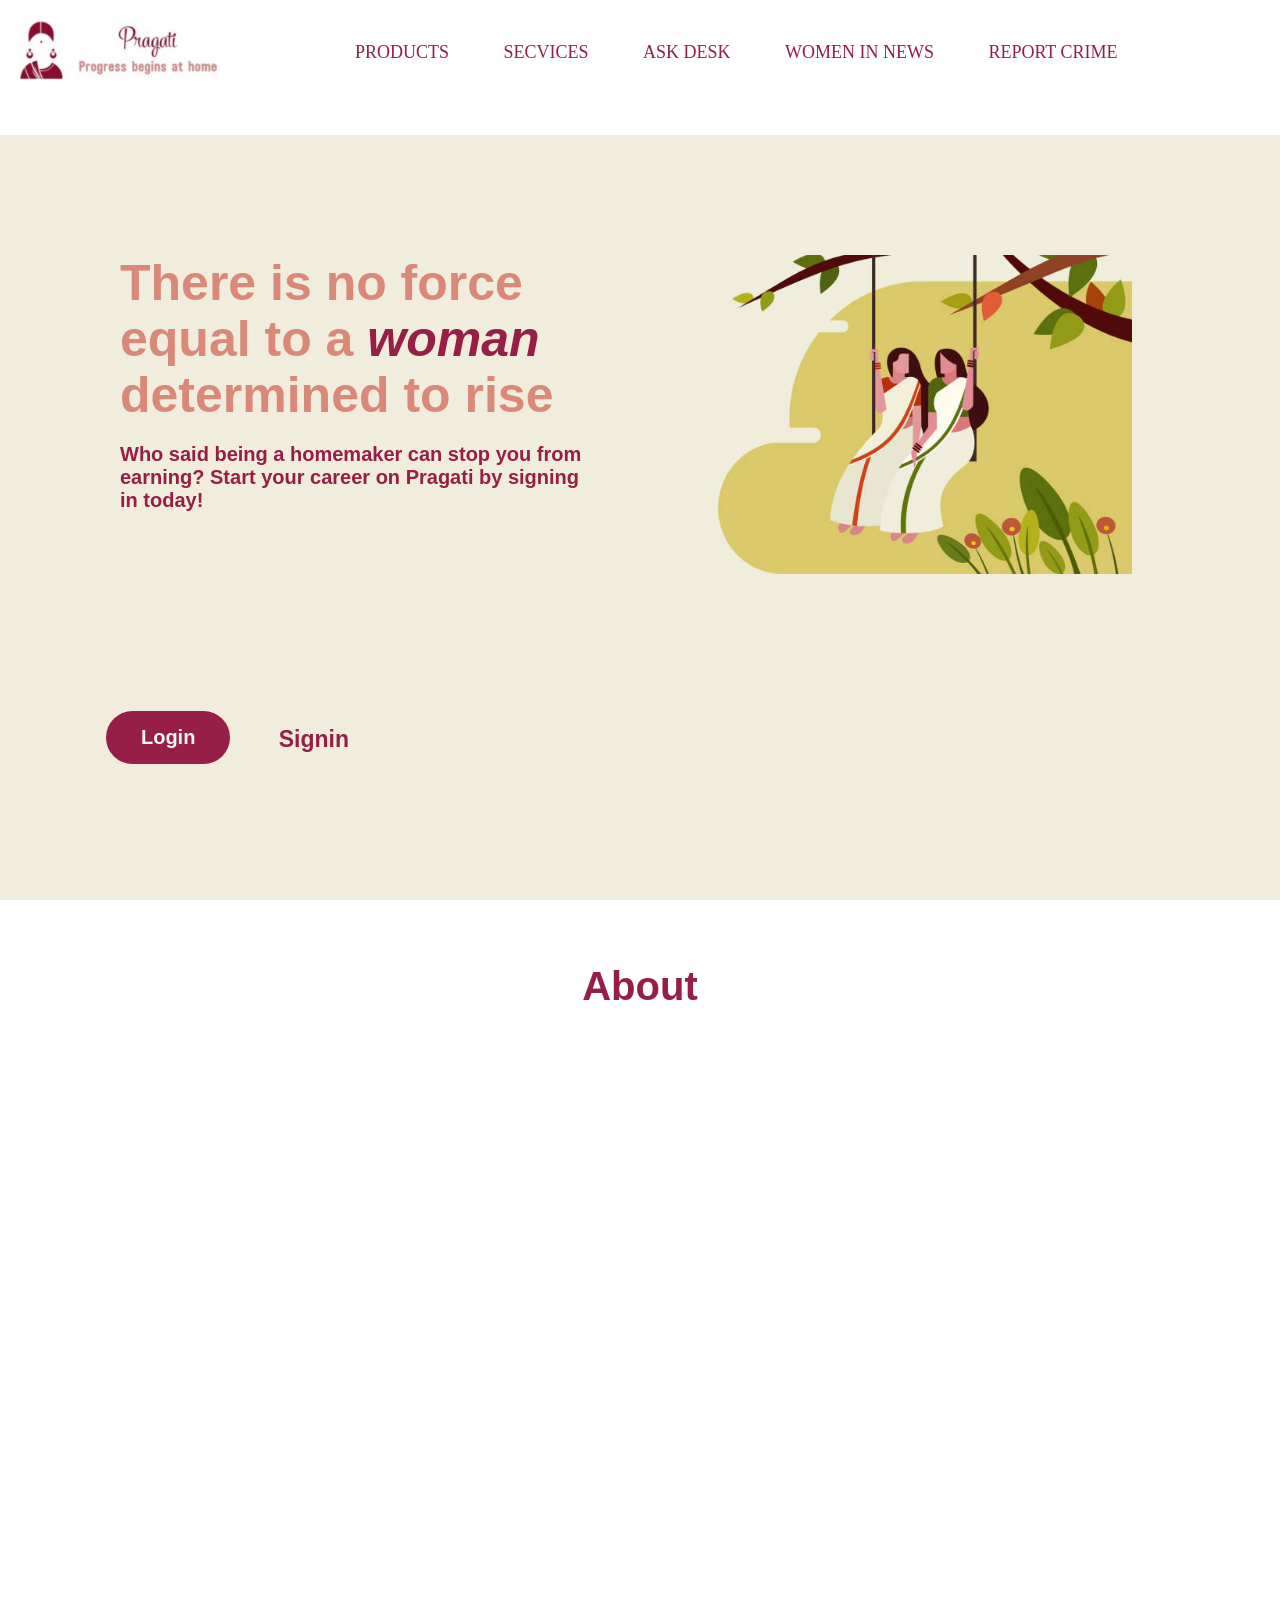
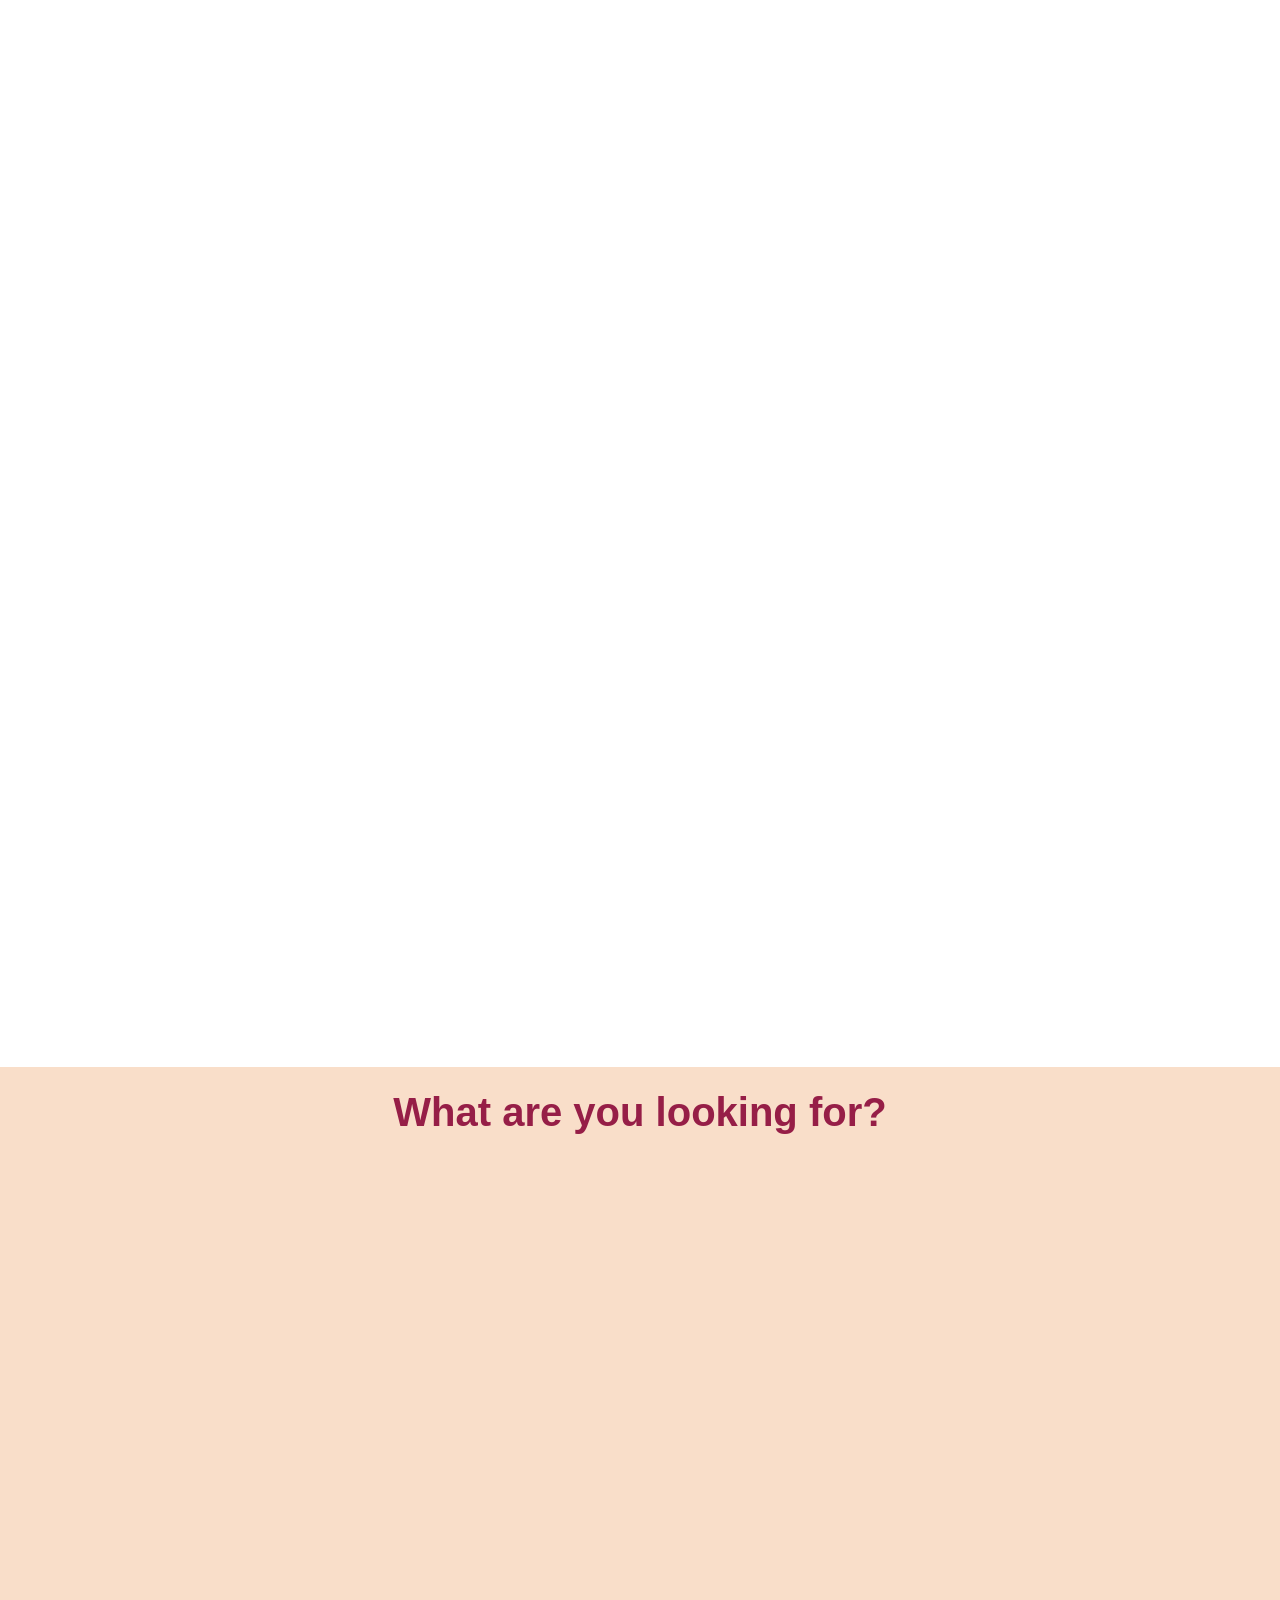
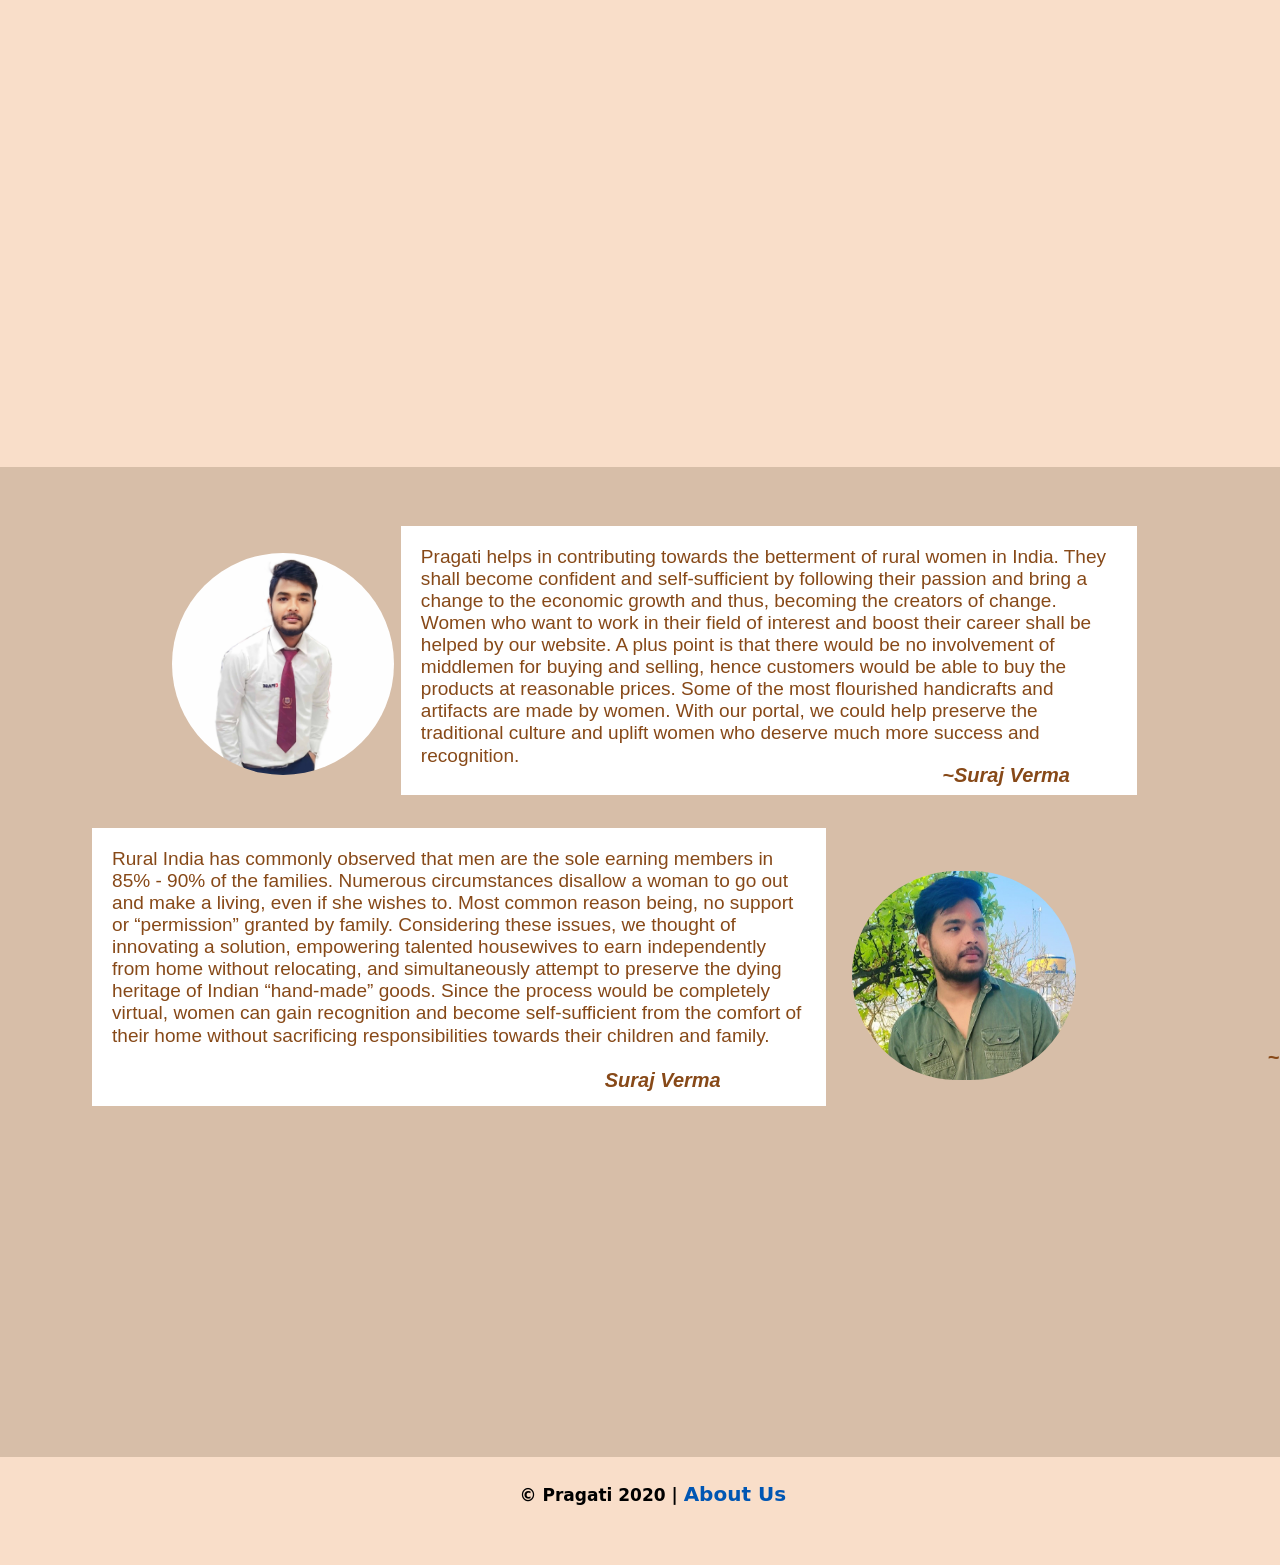
<file: index.html>
<!DOCTYPE html>
<html lang="en">

<head>
    <meta charset="UTF-8">
    <meta http-equiv="X-UA-Compatible" content="IE=edge">
    <meta name="viewport" content="width=device-width, initial-scale=1.0">
    <title>Pragati</title>
    <link rel="icon" href="https://risewithpragati.netlify.app/images/favicon/favicon.ico" type="image/x-icon">
    <link rel="stylesheet" href="index.css">
</head>

<body>
    <div class="container ">
        <nav class="navbar">
            <img src="pragati-logo.jpg" alt="pragati-logo" style="height: 60px; width: 200px;">
            <ul>
                <li>
                    <a href="#">PRODUCTS </a>
                    <ul class="dropdown">
                        <li>
                            <a href="#" class="drop">Buy-Products</a>
                        </li>
                        <li>
                            <a href="./Akanshu/sell-products.html" class="drop">Sell-Product</a>
                        </li>
                    </ul>
                </li>
                <li>
                    <a href="#">SECVICES</a>
                    <ul class="dropdown">
                        <li>
                            <a href="#" class="drop" id="drop">Need-services</a>
                        </li>
                        <li>
                            <a href="#" class="drop" id="drop">Post-services</a>
                        </li>
                    </ul>
                </li>
                <li><a href="./Ask Desk & Women in News/askdesk.html">ASK DESK</a></li>
                <li><a href="./Ask Desk & Women in News/news.html">WOMEN IN NEWS</a></li>
                <li><a href="./Akanshu/fight-crimes.html">REPORT CRIME</a></li>
            </ul>
        </nav>

        <div class="contant">
            <div class="main reveal">
                <h1>
                    There is no force equal to a
                    <i style="color: #961e47;">woman</i> determined to rise
                </h1>
                <h2>
                    Who said being a homemaker can stop you from earning? Start your
                    career on Pragati by signing in today!
                </h2>
            </div>
            <div class="swing" id="container">
                <figure class="photo"><img src="home.jpg" alt=""></figure>
            </div>
        </div>
       
            <button class="btn " id="btn2">Signin</button>
            <button class="btn  " id="btn">Login</button>
       

    </div>

    <section>
        <h1 class="parah1">About</h1>
        <div class="container1 reveal">
            <div class="contant1 fade-in-image">
                <img src="home2.jpg" alt="">
            </div>
            <div class="contant2 fade-in-image">
                <h1>Why Pragati?</h1>
                <p>While there are several means and opportunities for the urban women to earn, the rural kind is often
                    left to struggle.
                    Pragati is a one-of-a-kind platform to enable women to apply their self-learnt skills to use and
                    become the backbone of
                    the family. We empower rural women by creating earning opportunities which contribute to economic
                    growth. Additionally,
                    we aim to help in bringing back India’s deteriorating traditional artifact culture. Women will be
                    able to independently
                    build their business without the need of family support or investment, thus paving the path for a
                    confident and
                    respectable future ahead.</p>
            </div>

        </div>
        <div class="container1 reveal" id="container1">
            <div class="contant2 fade-in-image">
                <h1>What does Pragati do?</h1>
                <p class="parap fade-in-image">Pragati enables rural housewives to make money by selling their own
                    authentic self-made products from
                    home and providing
                    reliable services on the go. The process being completely virtual can help women can gain
                    recognition and become
                    self-sufficient from the comfort of their home without sacrificing responsibilities towards their
                    children and family.
                    “Ask Desk” section encourages women to ask and solve their genuine queries, connect to experts in
                    the field of their
                    interest and get advice on worldly matters hence helping them be future-ready.</p>
            </div>
            <div class="contant1 fade-in-image">
                <img src="home4.jpg " alt="" class="img">
            </div>
        </div>
    </section>

    <section>
        <div class="container3">
            <h1 class="parah1" id="para">What are you looking for?</h1>
            <div class="contant3 reveal">
                <div class="card1"><img src="handicraft.jpg" alt="">
                    <h1 class="imgpara">Products</h1>
                    <p class="imgp">
                        Post authentic home-made products you wish to sell be it <span>pottery, embroidered materials,
                            baskets, jewellery, artifacts, artistic paintings, knitted clothing, healthy home-made
                            snacks, or any other art</span> that you wish to flaunt!
                    </p>
                    <div class="p">
                        Clients can view the products, browse cateogory-wise and contact the owners if they wish to
                        purchase a product.
                    </div>
                    <button class="btn2" id="btn3">Visit Now</button>
                </div>
                <div class="card3"><img src="home3.jpg" alt="">
                    <h1 class="imgpara">Services</h1>
                    <p class="imgp">
                        Wish to provide services you are good at while at home? Opt in for yours amongst
                        <span>salon, hairdressing, stiching, ironing, tiffin services, reparing and much more</span>
                        and start earning today!
                    </p>
                    <div class="p">Our clients can wish to go for these reliable services on-the-go as per the terms or
                        requirements mentioned by our
                        service providers.</div>
                    <button class="btn2" id="btn4">Visit Now</button>
                </div>
                <div class="card2"><img src="askhome.jpg" alt="">
                    <h1 class="imgpara">Ask Desk</h1>
                    <p class="imgp">
                        This section will be an added support to help women sustain and expand their business. Post your
                        queries and seek
                        guidance from field professionals/experts.
                    </p>
                    <div class="p">
                        Getting advice on <span>social and personal concerns like maternal wellness, financial
                            understanding, legal complaints, etc,</span>will help them become future-ready.
                    </div>
                    <button class="btn2" id="btn5">Visit Now</button>
                </div>
            </div>
        </div>
    </section>
    <section>
        <div class="container4">
            <div class="contant5">
                <div class="card5 card15">
                    <div class="cardpic">
                        <img src="Suraj.jpg" alt="" class="picture">
                    </div>
                    <div>
                        <p id="paragraph">Pragati helps in contributing towards the betterment of rural women in India.
                            They shall
                            become
                            confident and
                            self-sufficient by following their passion and bring a change to the economic growth and
                            thus,
                            becoming the creators of
                            change. Women who want to work in their field of interest and boost their career shall be
                            helped
                            by our website. A plus
                            point is that there would be no involvement of middlemen for buying and selling, hence
                            customers
                            would be able to buy
                            the products at reasonable prices. Some of the most flourished handicrafts and artifacts are
                            made by women. With our
                            portal, we could help preserve the traditional culture and uplift women who deserve much
                            more
                            success and recognition.
                            <span class="sp1"> ~Suraj Verma</span>
                        </p>
                    </div>

                </div>

                <div class="card6 card15">
                    <div>
                        <p id="paragraph1">Rural India has commonly observed that men are the sole earning members in
                            85%
                            - 90% of the families. Numerous
                            circumstances disallow a woman to go out and make a living, even if she wishes to. Most
                            common reason being, no support
                            or “permission” granted by family. Considering these issues, we thought of innovating a
                            solution, empowering talented
                            housewives to earn independently from home without relocating, and simultaneously attempt to
                            preserve the dying heritage
                            of Indian “hand-made” goods. Since the process would be completely virtual, women can gain
                            recognition and become
                            self-sufficient from the comfort of their home without sacrificing responsibilities towards
                            their children and family. <span class="sp">~ Suraj Verma</span></p>
                    </div>

                    <div class="cardpic">
                        <img src="Suraj4.jpg" alt="" class="picture1">
                    </div>
                </div>

            </div>
        </div>
    </section>
    <section>
        <footer>
            <div class="container8">
                <div class="contant10">
                    <p class="para15">© Pragati 2020 | <span id="span">About Us</span></p>
                </div>
            </div>
        </footer>
    </section>
</body>
<script src="index.js"></script>

</html>
</file>
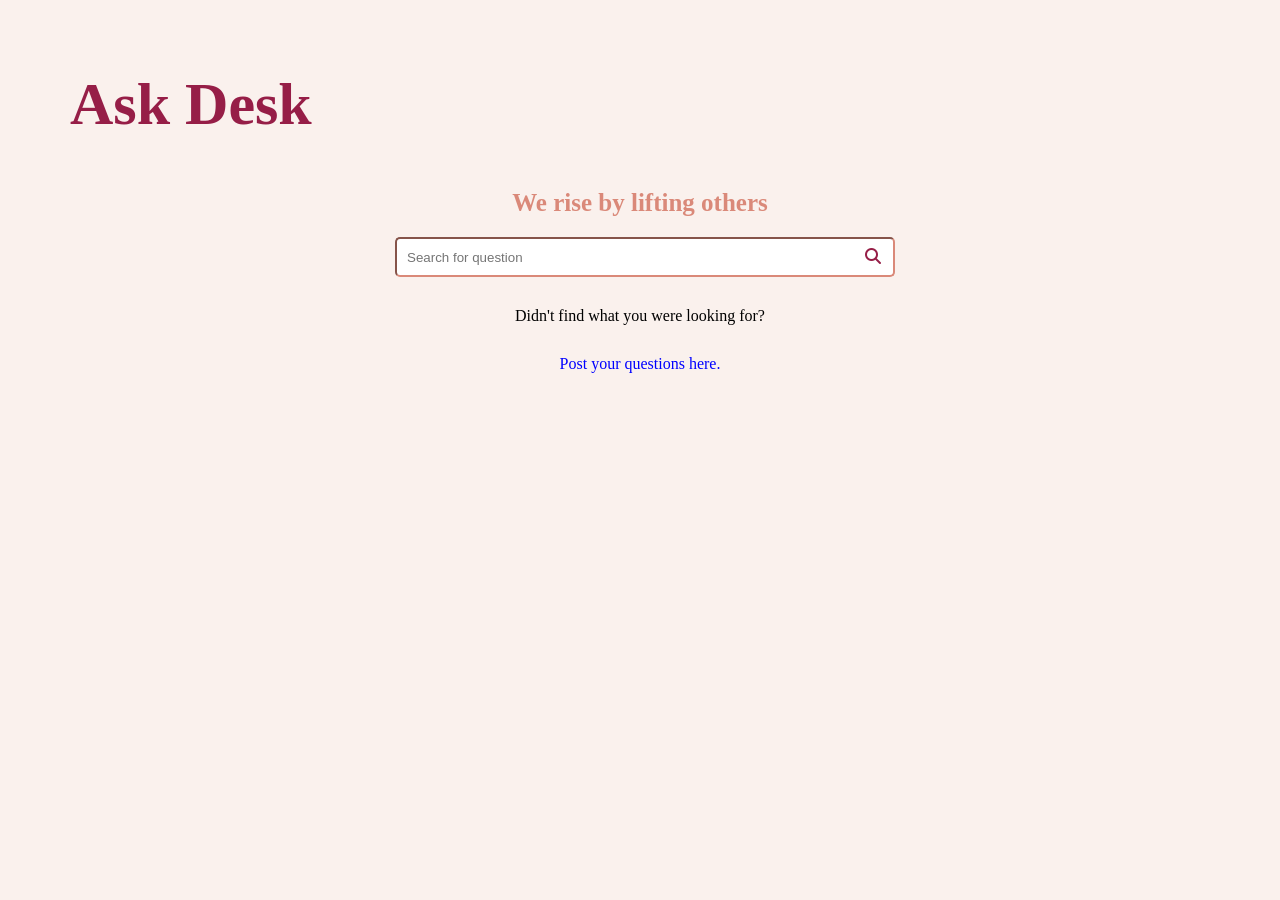
<file: Ask Desk & Women in News/askdesk.html>
<!DOCTYPE html>
<html lang="en">
<head>
    <meta charset="UTF-8">
    <meta http-equiv="X-UA-Compatible" content="IE=edge">
    <meta name="viewport" content="width=device-width, initial-scale=1.0">
    <title>Ask Desk</title>
    <link rel="stylesheet" href="askdesk.css">
    <link rel="stylesheet" href="https://cdnjs.cloudflare.com/ajax/libs/font-awesome/6.3.0/css/all.min.css" integrity="sha512-SzlrxWUlpfuzQ+pcUCosxcglQRNAq/DZjVsC0lE40xsADsfeQoEypE+enwcOiGjk/bSuGGKHEyjSoQ1zVisanQ==" crossorigin="anonymous" referrerpolicy="no-referrer" />

</head>
<body>
    <div class="container">

        <div class="content">
            <h1>Ask Desk</h1>
            <div class="mainpart">
                <h3>We rise by lifting others</h3>
                <div class="searchbox">
                    <input type="text" placeholder="Search for question">
                    <i class="fa-solid fa-magnifying-glass"></i>
                </div>
                <h4 class="find">Didn't find what you were looking for?</h4>
                <h4 class="post">Post your questions here.</h4>
            </div>
            
        </div>

    </div>
</body>
</html>
</file>
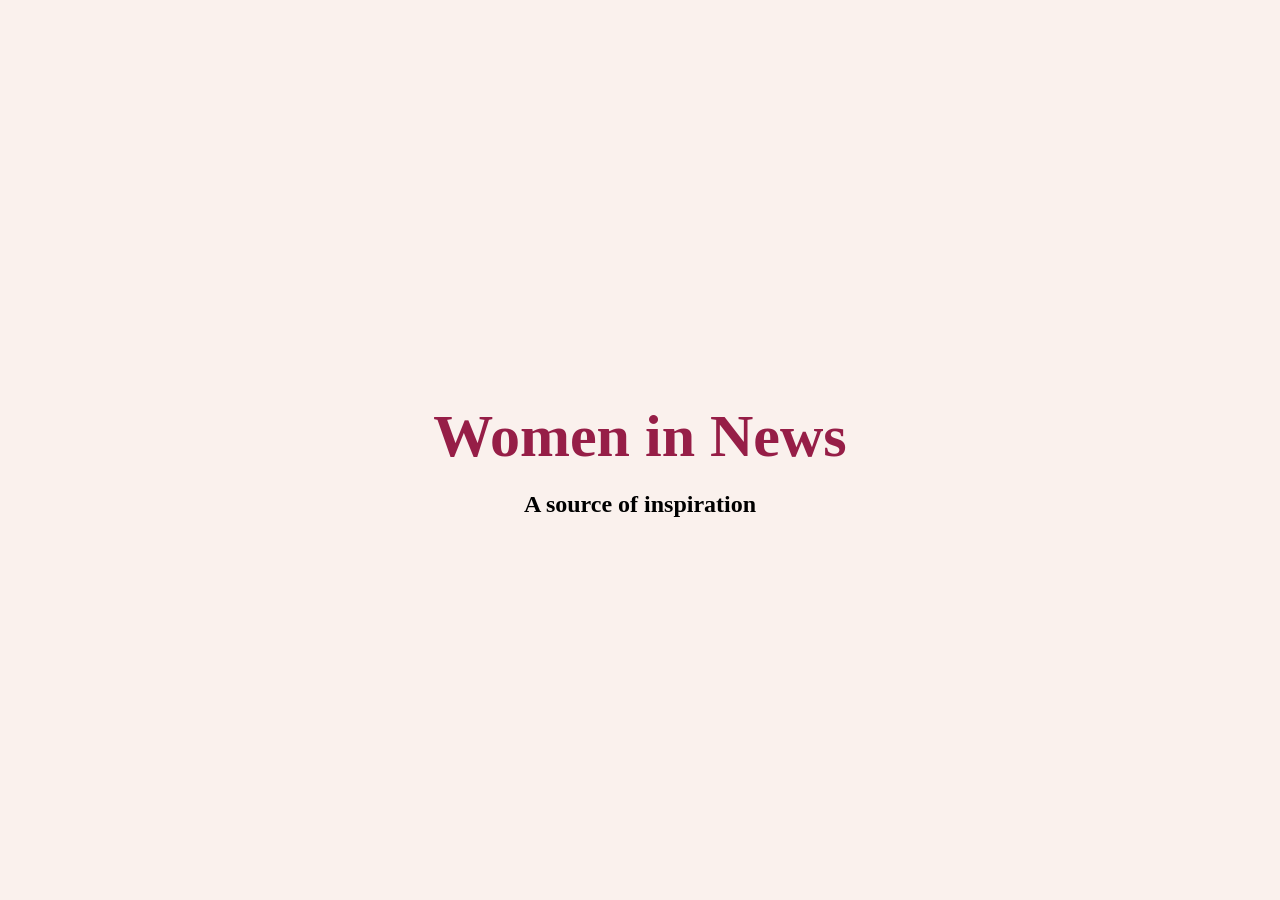
<file: Ask Desk & Women in News/news.html>
<!DOCTYPE html>
<html lang="en">
<head>
    <meta charset="UTF-8">
    <meta http-equiv="X-UA-Compatible" content="IE=edge">
    <meta name="viewport" content="width=device-width, initial-scale=1.0">
    <title>Women in News</title>
    <link rel="stylesheet" href="news.css">
</head>
<body>
    <div class="container">

        <div class="content">
            <h1>Women in News</h1>

            <h2>A source of inspiration </h2>
            
            
        </div>

    </div>

</body>
</html>
</file>
<file: index.css>
* {
    box-sizing: border-box;
    margin: 0;
    padding: 0;
}

body {
    margin: 0;
    font-family: -apple-system, BlinkMacSystemFont, "Segoe UI", Roboto, "Helvetica Neue", Arial, sans-serif, "Apple Color Emoji", "Segoe UI Emoji", "Segoe UI Symbol", "Noto Color Emoji";
   
    color: #212529;
    text-align: left;
    background-color: #fff;
}

body,
html {
    overflow-x: hidden;
}

.container {
    height: 100vh;
    width: 100vw;
    background: #f0eddc;
}

.navbar {
    height: 15%;
    width: 100%;
    background-color: white;
    padding: 20px;
}

ul {
    list-style: none;
    margin-left: 25%;
    margin-top: -5%;
}

ul li {
    display: inline-block;
    position: relative;
}

ul li a {
    display: block;
    padding: 20px 25px;
    color: #961e47;
    text-decoration: none;
    font-family: serif;
    font-size: 18px;
}

ul li ul.dropdown li {
    display: block;
}

ul li ul.dropdown {
    width: 100%;
    background: rgb(255, 255, 255);
    border: 0.5px solid rgb(159, 152, 152);
    position: absolute;
    z-index: 999;
    display: none;

}

.drop:hover {
    background: #961e47;
}

.drop {
    color: black;
    display: block;
    width: auto;
    padding: 0.25rem 1.5rem;
    margin-top: 5px;
    margin-bottom: 5px;
    clear: both;
    font-weight: 400;
    color: #212529;
    text-align: inherit;
    white-space: nowrap;
    background-color: transparent;
    border: 0;
}

#drop {
    padding: 5px 10px;
}

ul li:hover ul.dropdown {
    display: block;

}

.main h2 {
    color: #961e47;
    margin-bottom: 50px;
    margin-top: 20px;
    font-size: 20px;
}

.main h1 {
    margin: 0 0 10px 0;
    font-size: 50px;
    font-weight: 700;
    line-height: 56px;
    color: #da8979;
}

.contant {
    display: flex;
    width: 100%;
    height: 80%;
    box-sizing: border-box;
    padding: 120px;
}

.main {
    width: 50%;
    height: 60%;
}

.swing {

    height: 40%;
}

.swing img {
    width: 85%;
    margin-left: 10%;
}


.photo {
    animation: swing ease-in-out 3s infinite alternate;
    transform-origin: center -20px;
}

@keyframes swing {
    20% {
        transform: rotate3d(0, 0, 1, 5deg);
    }

    40% {
        transform: rotate3d(0, 0, 1, -5deg);
    }

    60% {
        transform: rotate3d(0, 0, 1, 2deg);
    }

    80% {
        transform: rotate3d(0, 0, 1, -2deg);
    }

    to {
        transform: rotate3d(0, 0, 1, 5deg);
    }
}

.btn {
    border: none;
    background: #961e47;
    padding: 15px 35px;
    color: whitesmoke;
    font-size: 20px;
    position: absolute;
    top: 79%;
    right: 82%;
    border-radius: 30px;
    font-weight: 600;

}

#btn2 {
    position: absolute;
    right: 70%;
    background: none;
    color: #961e47;
    font-size: 23px;
}

#btn2:hover {
    text-decoration: underline;
}

#btn:hover {
    background: #da8979;
}

.container1 {
    height: 100vh;
    width: 100vw;
    display: flex;
    justify-content: flex-end;
    align-items: center;
    margin-top: -5%;
}

.contant1 {
    width: 40%;
    height: auto;
}

.parah1 {
    display: flex;
    justify-content: center;
    align-items: center;
    margin-top: 5%;
    font-size: 40px;
    color: #961e47;

}

.contant2 {
    width: 55%;
    /* width: auto; */
}

.contant2 h1 {
    color: #f57c64;
    font-weight: bolder;
    font-size: 29px;
    text-align: center !important;
}

p {
    color: #874918;
    margin-top: 0;
    padding: 5% 15%;
    margin-bottom: 1rem;
    font-size: 119%;
    width: 102%;
}

#container1 {
    margin-top: -10%;
    margin-left: -5%;

}

.contant1 img {
    width: 35rem;
   
}

.parap {
    width: 104%;
}




.container3 {
    background-color: #f9dec9;

}

.contant3 {
    width: 100vw;
    height: 100vh;
    display: flex;
    justify-content: space-evenly;
    align-items: center;
}

.card1 {
    height: 95%;
    width: 25%;
    border-radius: 15px;
    border: 5px solid #961e47;
    background-color: white;
    box-shadow: 5px 5px #da8979;
}

.card1 img {
    width: 100%;
    height: 35%;
    /* border-radius: 10px; */
}

.card2 {
    height: 95%;
    width: 25%;
    /* border: 5px solid #961e47; */
    border-radius: 15px;
    background-color: white;
    border: 5px solid #961e47;
    box-shadow: 5px 5px #da8979;

}

.card2 img {
    width: 100%;
    height: 35%;
    /* border-radius: 10px; */
}

.card3 {
    height: 95%;
    width: 25%;
    border: 5px solid #961e47;
    border-radius: 15px;
    background-color: white;
    box-shadow: 5px 5px #da8979;

}

.card3 img {
    width: 100%;
    height: 35%;
    /* border-radius: 10px; */
}

.imgpara {
    color: #f57c64;
    display: flex;
    justify-content: center;
    font-weight: 700;
    font-size: 30px;
    color: #f57c64;
}

.imgp {
    padding: 10px;
    text-align: justify;
    color: #961e47;
    font-size: 17px;

}

span {
    color: #961e47;
    font-weight: 700;
    font-size: 20px;
    font-style: italic;
}

.p {
    padding: 10px;
    text-align: justify;
    color: #961e47;
    font-size: 17px;
    margin-top: -4%;
}

.btn2 {
    border: none;
    background: #961e47;
    padding: 10px 30px;
    color: whitesmoke;
    font-size: 20px;
    border-radius: 30px;
    font-weight: 600;
    margin-left: 20%;
    margin-top: 3%;
}

#btn4 {
    margin-top: 8%;
    margin-left: 26%;
}


#btn5 {
    margin-top: 11.5%;
    margin-left: 28%;
}

#para {
    text-align: center;
    margin-top: 50px;
    margin-bottom: 10px;
    color: #961e47;
    font-size: 40px;
    font-weight: 700;
    line-height: 90px;
}

.container4 {
    height: 110vh;
    width: 100vw;
    background-color: #d7bea8;
}

.contant5 {
    height: 100%;
    width: 100%;
    background-color: #d7bea8;
    transform-style: preserve-3d;
        transition: transform 0.5s ease;

}

body html {
    overflow: hidden;
}

#paragraph {
    color: #874918;
    background-color: white;
    width: 200%;
    height: 80%;
    padding: 20px;
    margin-left: 42%;
    margin-top: 16%;
}

#paragraph1 {
    color: #874918;
    background-color: white;
    width: 188%;
    height: 100%;
    margin-left: -42%;
    padding: 20px;
}

.picture {
    width: 90%;
    margin-top: 35%;
    margin-left: 70%;
    border-radius: 126px;
}

.picture1 {
    width: 14rem;
    height: 75%;
    margin-top: 19%;
    margin-left: 92%;
    border-radius: 8rem;
}

.card5 {
    width: 48%;
    display: flex;
  backface-visibility: hidden;

}

.card6 {
    width: 48%;
    display: flex;
    margin-left: 20%;
    margin-top: 2%;
}

.sp {
    position: relative;
    right: -71%;
    top: 9%;
    color: #874918;
}

.sp1 {
    position: relative;
    right: -60%;
    top: 9%;
    color: #874918;
}


.reveal {
    position: relative;
    transform: translateY(150px);
    opacity: 0;
    transition: all 2s ease;
}

.reveal.active {
    transform: translateY(0px);
    opacity: 1;
}
.contant10{
    height: 12vh;
}
.contant10 {
    background-color: #f9dec9;
}

.para15 {
    padding: 25px;
    text-align: center;
    color: black;
    font-weight: 700;
    font-size: 17px;
    font-family: system-ui;
}

#span {
    color: #0056b3;
    font-style: normal !important;
    cursor: pointer;
}

::-webkit-scrollbar{
    width: 10px;
}

::-webkit-scrollbar-track{
    background: #dddddd;
}
::-webkit-scrollbar-thumb{
    background:#da8979 ;
}
</file>
<file: Ask Desk & Women in News/askdesk.css>
*{
    box-sizing: border-box;
    margin: 0;
    padding: 0;
}

.container{
    height: 100vh;
    width: 100vw;

}

.content{
    height: 100%;
    width: 100%;
    background-color: rgb(250,241,237);
    padding: 50px;
}

.content h1{
    font-size: 60px;
    font-weight: bolder;
    color: rgb(150,30,71);
    margin: 20px;
}

.mainpart{
    display: flex;
    align-items: center;
    justify-content: center;
    flex-direction: column;
    margin: 30px;
    
}

.mainpart h3{
    font-size: 25px;
    color: rgb(218,137,121);
    margin: 20px;
}

.searchbox input{
    height: 40px;
    width: 500px;
    padding: 10px;
    border-radius: 5px;
    border-color: rgb(218,137,121);

}

.searchbox i{
    margin-left: -30px ;
    color: rgb(150,30,71);
}

.find{
    font-weight: 400;

    margin: 30px;
}

.post{
    font-weight: 400;
    /* margin: 25px; */
    color: blue;
}
</file>
<file: Ask Desk & Women in News/news.css>
*{
    box-sizing: border-box;
    margin: 0;
    padding: 0;
}

.container{
    height: 100vh;
    width: 100vw;

}

.content{
    height: 100%;
    width: 100%;
    background-color: rgb(250,241,237);
    padding: 50px;
    display: flex;
    align-items: center;
    justify-content: center;
    flex-direction: column;
}

.content h1{
    font-size: 60px;
    font-weight: bolder;
    color: rgb(150,30,71);
    margin: 20px;
}
</file>
